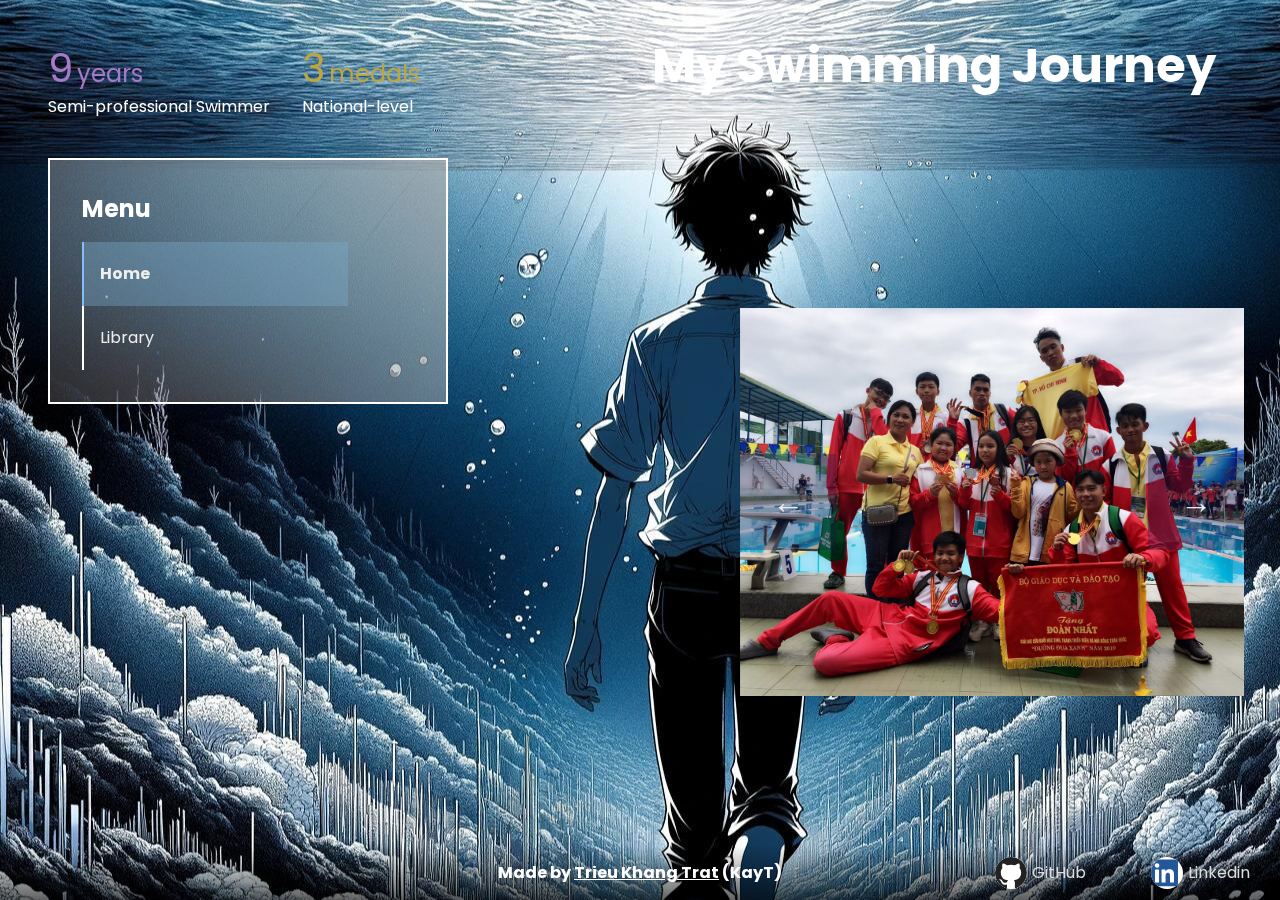
<file: index.html>
<!DOCTYPE html>
<html lang="en">
    <head>
        <meta charset="UTF-8">
        <meta name="viewport" content="width=device-width, initial-scale=1.0">
        <title>Swimming Portfolio</title>
        <link rel="preconnect" href="https://fonts.googleapis.com">
        <link rel="preconnect" href="https://fonts.gstatic.com" crossorigin>
        <link rel="stylesheet" href="styles.css">
        <link rel="stylesheet" href="https://fonts.googleapis.com/css2?family=Poppins:ital,wght@0,100;0,200;0,300;0,400;0,500;0,600;0,700;0,800;0,900;1,100;1,200;1,300;1,400;1,500;1,600;1,700;1,800;1,900&display=swap">
    </head>
    <body>
        <div id="wrapper">
            <div id="stat-display">
                <ul>
                    <li id="time" class="hover">
                        <span class="stat-number">9</span> <span class="stat-unit">years</span>
                        <div class="stat-description">Semi-professional Swimmer</div>
                    </li>
                    <li id="medal" class="hover">
                        <span class="stat-number">3</span> <span class="stat-unit">medals</span>
                        <div class="stat-description">National-level</div>
                    </li>
                </ul>
                <div id="hover-box"></div>
            </div> 
            
            <h1>My Swimming Journey</h1>

            <div id="navbar">
                <h2>Menu</h2>
                <nav>
                    <ul>
                        <li><a href="" class="focus">Home</a></li>
                        <li><a href="library/">Library</a></li>
                    </ul>
                </nav>
            </div>
            
            <div id="information">
                <section id="time-show">
                    <ul>
                        <li>
                            <h2>Know-how</h2>
                            <p>Kindergarten</p>
                        </li>
                        <li>
                            <h2>Semi-professional</h2>
                            <p>June 2014</p>
                        </li>
                        <li>
                            <h2>Career End</h2>
                            <p>September 2023</p>
                        </li>
                    </ul>       
                </section>

                <section id="medal-show">
                    <ul>
                        <li>
                            <h2>First District-level</h2>
                            <p>December 2016</p>
                            <p>1 Silver, 1 Bronze</p>
                        </li>
                        <li>
                            <h2>First City-level</h2>
                            <p>November 2018</p>
                            <p>1 Gold</p>
                        </li>
                        <li>
                            <h2>First National-level</h2>
                            <p>July 2019</p>
                            <p>1 Silver, 1 Bronze</p>
                        </li>
                        <li>
                            <h2>Second National-level</h2>
                            <p>June 2022</p>
                            <p>1 Silver</p>
                        </li>
                    </ul> 
                </section>

                <section id="library">
                    <div id="photos">
                        <img class="photo active" src="img/lam-son-team-hue-2019.JPG" alt="Lam Son team at Hue (National-level Swimming Competition)">
                        <img class="photo" src="img/lam-son-q5.JPG" alt="Lam Son team at Lam Son swimming pool (City-level)">
                        <img class="photo" src="img/thsg-swimming-team.JPG" alt="Sai Gon Practical High School team at Lam Sown swimming pool (District-level)">
                        <img class="photo" src="img/district-level-2017.JPG" alt="District-level 2017">
                        <img class="photo" src="img/national-level-danang.JPG" alt="National-level 2022 at Da Nang city">
                        <button id="back">&larr;</button>
                        <button id="next">&rarr;</button>
                    </div>
                </section>
            </div>
            
            <div id="footer">
                <p id="author">Made by <span class="author-name">Trieu Khang Trat</span> (KayT)</p>
                <div id="platforms">
                    <a href="https://github.com/KayT256" target="_blank" id="github" class="platform">
                        <svg id="github-logo" viewBox="0 0 98 98" xmlns="http://www.w3.org/2000/svg">
                            <path 
                                fill-rule="evenodd" clip-rule="evenodd"
                                d="M48.854 0C21.839 0 0 22 0 49.217c0 21.756 13.993 40.172 33.405 46.69 
                                    2.427.49 3.316-1.059 3.316-2.362 0-1.141-.08-5.052-.08-9.127-13.59 2.934-16.42-5.867-16.42-5.867 
                                    -2.184-5.704-5.42-7.17-5.42-7.17-4.448-3.015.324-3.015.324-3.015 4.934.326 7.523 5.052 7.523 5.052 
                                    4.367 7.496 11.404 5.378 14.235 4.074.404-3.178 1.699-5.378 3.074-6.6-10.839-1.141-22.243-5.378-22.243-24.283 
                                    0-5.378 1.94-9.778 5.014-13.2-.485-1.222-2.184-6.275.486-13.038 0 0 4.125-1.304 13.426 5.052a46.97 46.97 0 0 1 
                                    12.214-1.63c4.125 0 8.33.571 12.213 1.63 9.302-6.356 13.427-5.052 13.427-5.052 2.67 6.763.97 11.816.485 13.038 
                                    3.155 3.422 5.015 7.822 5.015 13.2 0 18.905-11.404 23.06-22.324 24.283 1.78 1.548 3.316 4.481 3.316 9.126 
                                    0 6.6-.08 11.897-.08 13.526 0 1.304.89 2.853 3.316 2.364 19.412-6.52 33.405-24.935 33.405-46.691C97.707 22 
                                    75.788 0 48.854 0z" 
                                />
                        </svg>
                        GitHub
                    </a>

                    <a href="https://www.linkedin.com/in/trieu-khang-trat-391905199/" target="_blank" id="linkedin" class="platform">
                        <svg version="1.1" id="linkedin-logo" viewBox="0 0 203.2 172.8" xmlns="http://www.w3.org/2000/svg" xmlns:svg="http://www.w3.org/2000/svg">
                            <path
                                d="m 187.54531,171.96977 c -7.36473,-2.65908 -10.24889,-11.29361 -5.89613,-17.65174 2.32968,-3.40299 5.65485,-5.00089 10.03082,-4.82027 4.69716,0.19387 8.03449,2.39411 10.02836,6.61148 0.88997,1.88244 1.00567,2.44775 0.99281,4.85076 -0.012,2.23926 -0.16318,3.0434 -0.85548,4.54978 -1.17579,2.55842 -3.34854,4.77205 -5.77071,5.87929 -2.47754,1.13256 -6.28356,1.39167 -8.52967,0.5807 z m 8.27835,-1.83318 c 7.7498,-3.81766 7.59699,-14.88037 -0.25795,-18.67483 -1.50289,-0.72599 -2.23503,-0.87249 -4.36571,-0.87352 -3.06978,-0.001 -4.81485,0.67485 -7.04486,2.7304 -4.13767,3.81398 -4.50198,10.23422 -0.8182,14.41922 2.2234,2.52592 5.6257,3.8713 8.98306,3.55219 0.792,-0.0753 2.36865,-0.59433 3.50366,-1.15346 z M 187.2,160.96 v -6.08 h 3.21589 c 3.81246,0 4.87141,0.40532 5.42264,2.07555 0.68369,2.07162 -0.31119,3.9737 -2.32807,4.45095 l -0.88953,0.21048 0.92225,1.35151 c 0.50723,0.74333 1.30533,1.96351 1.77355,2.71151 l 0.8513,1.36 -0.88402,-0.006 c -0.75961,-0.005 -1.12371,-0.38817 -2.58722,-2.72 -1.59784,-2.54585 -1.77105,-2.71373 -2.8,-2.71373 H 188.8 v 2.72 c 0,2.688 -0.009,2.72 -0.8,2.72 h -0.8 z m 6.3288,-1.13814 c 0.52863,-0.37028 0.7112,-0.81917 0.7112,-1.74874 0,-1.58966 -0.56454,-1.91312 -3.33897,-1.91312 H 188.8 v 2.08 2.08 h 2.0088 c 1.3002,0 2.25966,-0.17571 2.72,-0.49814 z M 9.1199999,170.75374 C 6.2087886,169.82995 3.9380584,168.0862 2.2784663,165.49995 0.18434246,162.23654 0.32,167.7599 0.32,85.760002 0.32,19.572771 0.37489726,11.123699 0.81594637,9.4303966 1.7357391,5.8990737 4.24893,2.9140393 7.6415964,1.3232529 L 9.4399999,0.48000001 H 85.919999 162.4 l 1.7984,0.84325289 c 3.39267,1.5907864 5.90586,4.5758208 6.82565,8.1071437 0.44105,1.6933024 0.49595,10.1423744 0.49595,76.3296054 0,66.187228 -0.0549,74.636298 -0.49595,76.329608 -0.91979,3.53132 -3.43298,6.51635 -6.82565,8.10714 L 162.4,171.04 l -76.000001,0.06 c -60.662801,0.0478 -76.25831,-0.022 -77.2799991,-0.34622 z M 51.199999,105.28 V 64.320001 h -12.8 H 25.6 V 105.28 146.24 h 12.799999 12.8 z M 92.4809,124.24 c 5.64e-4,-13.77234 0.130287,-23.07707 0.346867,-24.879998 0.688443,-5.730964 2.745377,-10.012689 5.821903,-12.118907 2.802,-1.918278 4.0402,-2.239773 8.71033,-2.261627 3.93322,-0.01841 4.26923,0.03098 6.16377,0.905928 3.16579,1.462043 5.19845,4.197797 6.38121,8.588475 0.47732,1.771953 0.5611,4.901066 0.71771,26.806129 l 0.17731,24.8 12.72,0.0837 12.72,0.0837 v -25.7081 c 0,-15.80423 -0.13144,-27.054742 -0.34119,-29.203672 -1.0197,-10.447056 -3.56719,-16.923584 -8.63449,-21.951635 -4.28567,-4.25248 -9.65191,-6.329225 -18.12521,-7.014495 -11.35137,-0.918032 -20.248477,2.852459 -26.052489,11.040739 l -1.566622,2.210185 v -5.650185 -5.650186 h -12.32 -12.32 V 105.28 146.24 h 12.8 12.8 z M 42.952825,52.455468 C 47.00469,51.090493 49.83433,48.552374 51.754828,44.560283 54.375652,39.112438 53.171844,32.389805 48.791019,28.00898 45.678761,24.896722 41.8147,23.476573 37.236085,23.762222 c -5.294522,0.330314 -9.828221,3.472162 -12.191598,8.448762 -2.514334,5.294473 -1.584625,11.703533 2.329204,16.056653 2.900802,3.22639 6.480382,4.80609 10.956403,4.835155 1.873622,0.01217 3.228073,-0.177498 4.622731,-0.647324 z"
                                id="path2" />
                        </svg>
                        Linkedin
                    </a>
                </div>       
            </div>
        </div>

        <script src="script.js"></script>
        <script src="image_navigation.js"></script>
    </body>
</html>
</file>
<file: styles.css>
* {
    box-sizing: border-box;
}

body {
    font-size: 16px;
    margin: 0;
    font-family: 'Poppins', sans-serif;
    line-height: 1.4;
    background: url(img/boy-swimming.jpeg) center fixed;
}

#wrapper {
    position: fixed;
    top: 0;
    height: 100vh;
    width: 100%;
    background-size: cover;
    display: grid;
    grid-template-columns: fit-content(100%) auto;
    grid-template-rows: fit-content(100%) auto fit-content(100%);
}

#stat-display {
    grid-column: 1;
    width: fit-content;
    height: fit-content;
    position: relative;
    margin: 1rem 2rem;
}

ul {
    list-style: none;
    padding-inline-start: 0;
    margin: 0;
}

#stat-display ul {
    position: relative;
    display: flex;  
    z-index: 10;
}

#stat-display li {
    display: block;
    padding: 1.5rem 1rem;
}

.stat-number {
    font-size: 2.5rem;
}

.stat-unit {
    font-size: 1.5rem;
}

#stat-display li:first-child {
    color: #a77ac9;
}

#stat-display li:nth-child(2) {
    color: #bda542;
}

.stat-description {
    color: #fff;
}

#hover-box {
    position: absolute;
    opacity: 0;
    top: 0;
    height: 100%;
    background-color: #72cfe07a;
    border-radius: 10px;
    transition: left 0.3s ease-in-out, width 0.3s ease-in-out;
}
.hover:hover {
    cursor: pointer;
}

h1 {
    font-weight: bold;
    font-size: 3rem;
    grid-column: 2;
    color: #fff;
    text-align: right;
    margin-right: 4rem;
}

#information {
    position: relative;
    grid-column: 2;
    grid-row: 2;
    color: #ddd;
}

#information section {
    position: absolute;
    right: 0;
    left: 20%;
    margin: auto;
    width: fit-content;
    padding: 1rem;
    border: 2px solid #fff;
    background-color: #8282826c;
    opacity: 0;
    /* transition: opacity 0.5s ease-in-out; */
    min-width: 360px
}

#information h2 {
    margin: 0;
    font-size: 2rem;
    width: 100%;
}

#information section p {
    position: relative;
    margin: 0;
}

/* #information section p::before {
    display: block;
    content: "";
    position: absolute;
    top: 0;
    left: 0;
    width: 2px;
    height: 100%;
    background-color: #ddd;
} */

#information section p {
    border-left: 2px solid #fff;
}

#time-show p, #description-show p {
    padding: 1rem;
}

#medal-show p {
    padding: 0.5rem 1rem;
}

@media (max-width: 1260px) {
    #information h2 {
        font-size: 1.7rem;
    }
}

section#library {
    width: 70%;
    border: unset;
    background-color: unset;
    opacity: 1;
    top: 0;
    bottom: 0;
}

#photos {
    position: relative;
    width: 100%;
    position: absolute;
    top: 0;
    right: 0;
    bottom: 0;
    left: 0;
    margin: auto;
}

.photo {
    opacity: 0;
    width: 100%;
    transition: opacity 1s ease-in-out;
    position: absolute;
    top: 0;
    right: 0;
    bottom: 0;
    left: 0;
    margin: auto;
}
  
.photo.active {
    opacity: 1;
}

video {
    width: 100%;
}

button {
    height: 6rem;
    width: 6rem;
    position: absolute;
    top: 0;
    bottom: 0;
    margin: auto;
    display: block;
    background-color: #18185351;
    color: #eee;
    border: none;
    font-size: 2rem;
    cursor: pointer;
}

#back {
    left: 0;
}

#next {
    right: 0;
}

button:hover {
    background-color: #1818539d;
}

button:focus {
    outline-style: none;
}

#navbar {
    padding: 2rem;
    grid-column: 1;
    grid-row: 2;
    color: #fff;
    margin-left: 3rem;
    border: 2px solid #fff;
    background-image: linear-gradient(-135deg, #afafafb4, #afafaf3e);
    width: 25rem;
    height: fit-content;
}

#navbar h2 {
    margin: 0 0 1rem;
}

nav a {
    display: block;
    width: 80%;
    text-decoration: none;
    color: #eee;
    line-height: 4;
    border-left: 2px solid #fff;
    padding-inline-start: 1rem;
}

.focus {
    font-weight: bolder;
    background-color: #7aabc964;
    border-color: #8bbaf8;
}

#footer {
    position: relative;
    z-index: 1;
    grid-row: 3;
    grid-column: 1 / span 2;
    color: #fff;
    text-align: center;
    font-weight: bolder;
    display: grid;
    grid-template-columns: 1fr 2fr 1fr;
}

#footer::before {
    content: "";
    position: absolute;
    top: 0;
    left: 0;
    right: 0;
    bottom: 0;
    background-image: linear-gradient(0deg, #0000009a, #00000000); /* Your desired background color */
    z-index: -1; /* Ensures the background is behind the content */
}

#author {
    grid-column: 2;
}

.author-name {
    text-decoration: underline;
}

#platforms {
    display: flex;
}

.platform {
    display: flex;
    align-items: center;
    justify-content: center;
    width: 10rem;
}

a.platform {
    font-weight: normal;
    text-decoration: none;
    color: #ddd;
}

a.platform:hover {
    color: #fff;
}

svg {
    width: 2rem;
    height: 2rem;
    background-color: #fff;
    border-radius: 50%;
    margin-right: 5px;
}

#github-logo {
    fill: #222;
}

a.platform:hover #github-logo {
    fill: #000;
}

#linkedin-logo {
    fill:#235797;
}

a.platform:hover #linkedin-logo {
    fill: #2766b1;
}

@media (max-width: 900px) {
    #wrapper {
        height: auto;
        position: static;
        display: flex;
        flex-direction: column;
        align-items: center;
    }

    #navbar {
        width: 70%
    }

    #information section {
        position: static;
        border: 2px solid #fff;
        background-color: #afafaf6c;
        /* Set opacity: 1 !important to override inline style by the script  */
        opacity: 1 !important; 
        min-width: 360px;
    }

    #photos {
        position: relative;
        margin: auto;
        height: 300px;
        max-width: 360px;
    }

    .photo {
        max-width: 360px;
    }

    h1 {
        margin: 0;
    }

    #navbar {
        margin: 1rem 0 0;
    }

    #information {
        width: 100%
    }

    #footer {
        width: 100%;
        display: flex;
        flex-direction: column;
        align-items: center;
        margin: 1rem 0 0;
        padding: 1rem;
    }

    #information section {
        opacity: 1;
        margin: 2rem auto;
    }

    section#library {
        border: unset;
        background-color: unset;
        opacity: 1;
        height: fit-content;
        margin: 0 auto;
        padding: 0;
    }
}

@media (max-width: 600px) {
    h1 {
        font-size: 2.5rem;
    }
}
</file>
